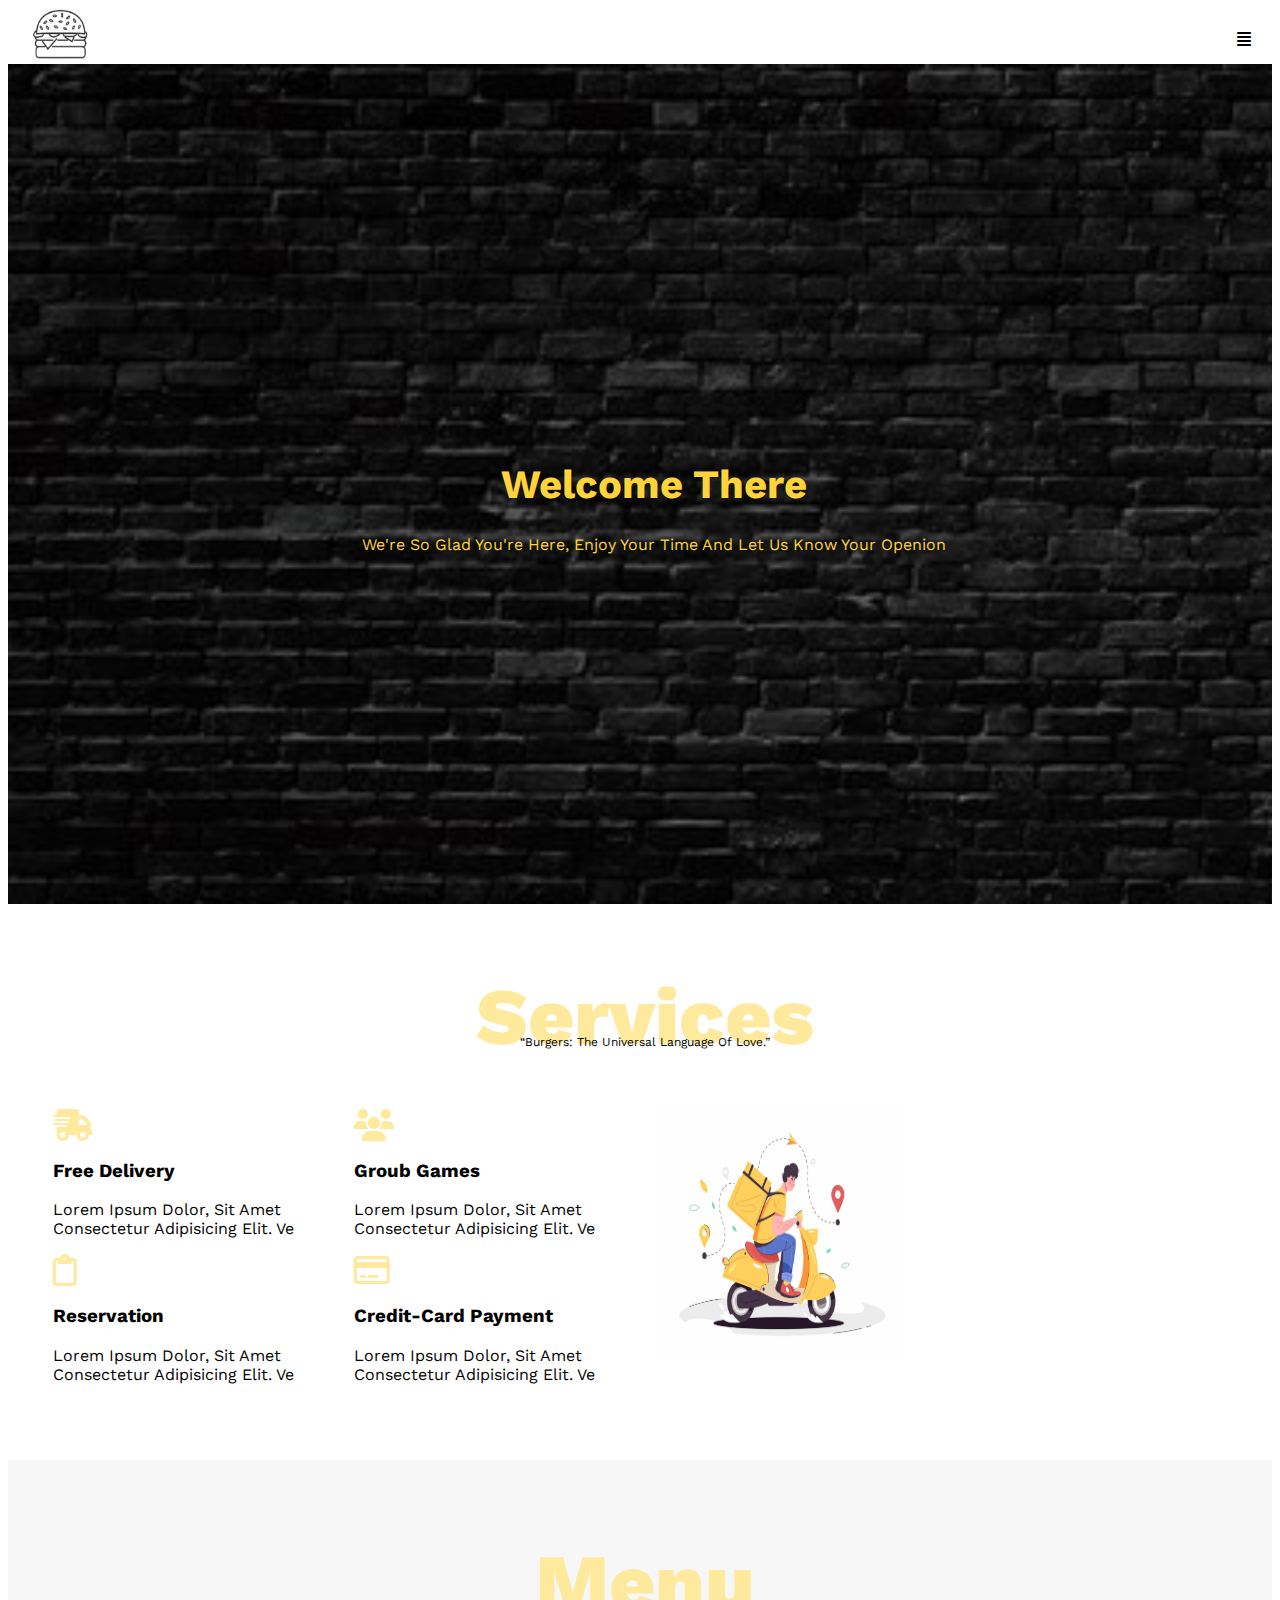
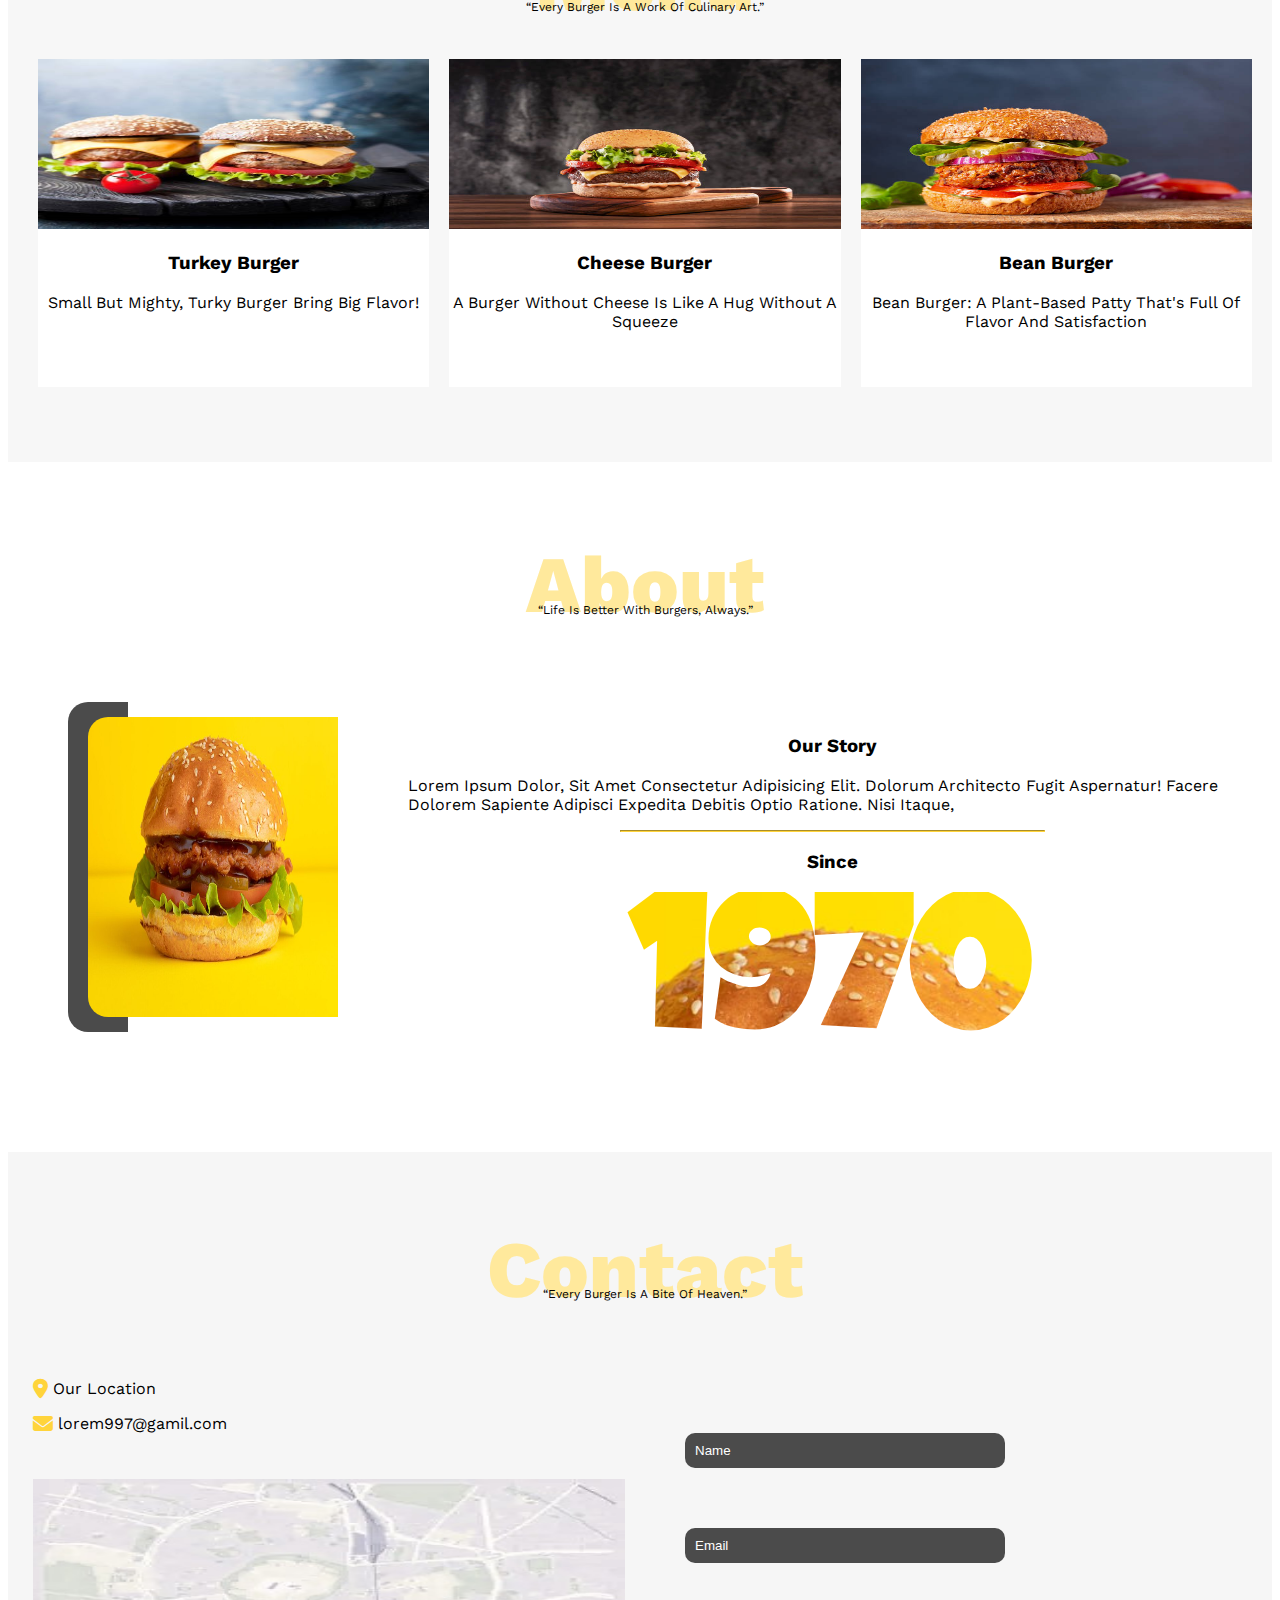
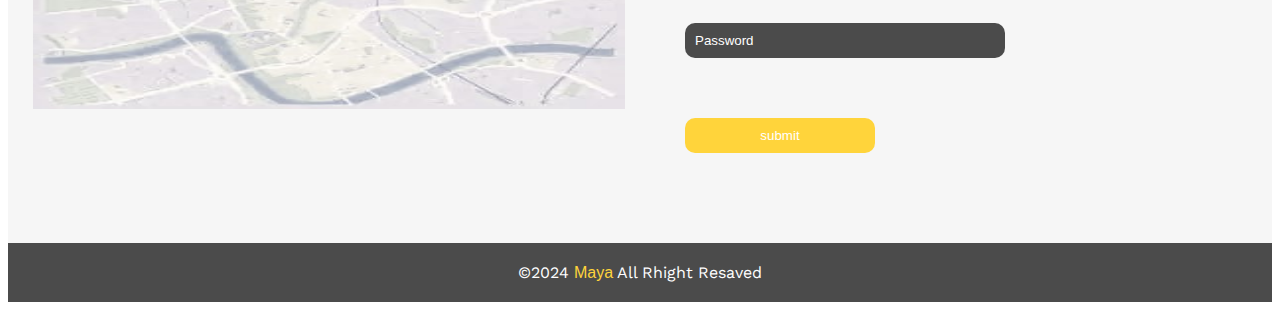
<file: index.html>
<!DOCTYPE html>
<html lang="en">
<head>
    <meta charset="UTF-8">
    <meta name="viewport" content="width=device-width, initial-scale=1.0">
    <meta name="description" content="description for this birger shop" >
    <link rel="stylesheet" href="css/style.css">
    <link rel="stylesheet" href="css/all.css">
    <link rel="stylesheet" href="css/all.min.css">
    <link rel="stylesheet" href="css/fontawesome.css">
    <link rel="preconnect" href="https://fonts.googleapis.com">
    <link rel="preconnect" href="https://fonts.gstatic.com" crossorigin>
    <link href="https://fonts.googleapis.com/css2?family=Work+Sans&display=swap" rel="stylesheet">
    <link rel="preconnect" href="https://fonts.googleapis.com">
    <link rel="preconnect" href="https://fonts.gstatic.com" crossorigin>
    <link href="https://fonts.googleapis.com/css2?family=Work+Sans:wght@700;800&display=swap" rel="stylesheet">
    <link rel="preconnect" href="https://fonts.googleapis.com">
    <link rel="preconnect" href="https://fonts.gstatic.com" crossorigin>
    <link href="https://fonts.googleapis.com/css2?family=Luckiest+Guy&display=swap" rel="stylesheet">
    <title>Burger Shope</title>
    <style>
        ::-webkit-scrollbar
        {
            width: 10px;
        }
        ::-webkit-scrollbar-thumb
        {
            background-color: #ffd43b;
        }
    </style>
</head>
<body>
    <header>
        <div class="container">
            <div class="logo">
                <img src="photo/LOGO-removebg-preview.png" alt="">
             </div>
            <div class="links">
                <i class="fa-solid fa-align-justify"></i>
                <ul>
                    <li><a href="#services">services</a></li>
                    <li><a href="#menu">menu</a></li>
                    <li><a href="#about">about</a></li>
                    <li><a href="#contact">contact</a></li>
                </ul>
            </div>
        </div>
    </header>
    <!-- starting with main -->
    <div class="main">
         <div class="lending">
            <div class="text">
                <h1>welcome there</h1>
                <p>we're so glad you're here, enjoy your time and let us know your openion </p>
            </div>
         </div>

    </div>
    <!-- ending  main -->
    <!-- strating with services -->
    <div class="services" id="services">
        <div class="container">
            <div class="special-heading">
                <h2>services</h2>
                <p>“Burgers: the universal language of love.”</p>
            </div>
            <div class="inside-container">
                <div class="colomun">
                    <div class="col">
                        <i class="fa-solid fa-truck-fast fa-2x"></i>
                        <div class="words">
                            <h3>free delivery</h3>
                            <p>Lorem ipsum dolor, sit amet consectetur adipisicing elit. Ve</p>
                        </div>
                    </div>
                    <div class="col">
                        <i class="fa-regular fa-clipboard fa-2x"></i>
                        <div class="words">
                            <h3>reservation</h3>
                            <p>Lorem ipsum dolor, sit amet consectetur adipisicing elit. Ve</p>
                        </div>
                    </div>
                </div>
                <div class="colomun">
                    <div class="col">
                        <i class="fa-solid fa-users fa-2x"></i>
                        <div class="words">
                            <h3>groub games</h3>
                            <p>Lorem ipsum dolor, sit amet consectetur adipisicing elit. Ve</p>
                        </div>
                    </div>
                    <div class="col">
                        <i class="fa-regular fa-credit-card fa-2x"></i>
                        <div class="words">
                            <h3>credit-card payment</h3>
                            <p>Lorem ipsum dolor, sit amet consectetur adipisicing elit. Ve</p>
                        </div>
                    </div>
                </div>
                <div class="colomun">
                    <div class="image">
                        <img src="photo/delivery_by_scooter_preview.jpg" alt="">
                    </div>
                </div>
            </div>
        </div>
    </div>
    <!-- ending services -->
    <!-- starting with menu -->
    <div class="menu" id="menu">
        <div class="container">
            <div class="special-heading">
                <h2>menu</h2>
                <p>“Every burger is a work of culinary art.”</p>
            </div>
            <div class="menu-inside">
                <div class="colom">
                    <img src="photo/turkyburger.jpg" alt="" width="140px" height="170px">
                    <div class="text">
                        <h3>turkey Burger</h3>
                        <p>small but mighty, turky burger bring big flavor!</p>
                    </div>
                </div>
                <div class="colom">
                    <img src="photo/cheese.jpg" alt="" width="140px" height="170px">
                    <div class="text">
                        <h3>cheese Burger</h3>
                        <p>A burger without cheese is like a hug without a squeeze</p>
                    </div>
                </div>
                <div class="colom">
                    <img src="photo/beanburger.jpg" alt="" width="140px" height="170px">
                    <div class="text">
                        <h3>bean burger</h3>
                        <p>bean burger: a plant-based patty that's full of flavor and satisfaction</p>
                    </div>
                </div>
            </div>
        </div>
    </div>
    <!-- ending menu -->
    <!-- starting with about -->
    <div class="about" id="about">
        <div class="container">
            <div class="special-heading">
                <h2>about</h2>
                <p>“Life is better with burgers, always.”</p>
            </div>
            <div class="about-inside">
                <div class="img">
                    <img src="photo/yellow.jpg" alt="" width="140px" height="170px">
                </div>
                <div class="os">
                    <h3>our story</h3>
                    <p>Lorem ipsum dolor, sit amet consectetur adipisicing elit. Dolorum architecto fugit aspernatur! Facere dolorem sapiente adipisci expedita debitis optio ratione. Nisi itaque,</p>
                    <hr>
                    <div class="s">
                        <h3>since</h3>
                        <p>1970</p>
                     </div>
                </div>
            </div>
        </div>
    </div>
    <!-- ending about -->
    <!-- starting with contact -->
    <div class="contact" id="contact">
        <div class="container">
            <div class="special-heading">
                <h2>contact</h2>
                 <p>“Every burger is a bite of heaven.”</p> 
            </div>
            <div class="contact-inside">
                <div class="con">
                    <div class="text">
                        <p><i class="fa-solid fa-location-dot fa-lg"></i> our location</p>
                        <p style="text-transform: lowercase;"><i class="fa-solid fa-envelope fa-lg "></i>  lorem997@gamil.com</p>
                    </div>
                    <div class="mab-image">
                        <img src="photo/Overhead-Map-of-Possible-Residential-Area-300x251.jpg" alt="">
                    </div>
                </div>
                <div class="con two">
                   <div class="form">
                    <form >
                        <input type="text" placeholder="Name" required>
                        <input type="email" placeholder="Email" required>
                        <input type="password" placeholder="Password" required>
                        <input type="submit" class="submit" value="submit">
                    </form>
                   </div>
                </div>
            </div>
        </div>
    </div>
    <!-- ending contact -->
    <footer>
        &copy;2024 <span>Maya</span> all rhight resaved
    </footer>
</body>
</html>
</file>
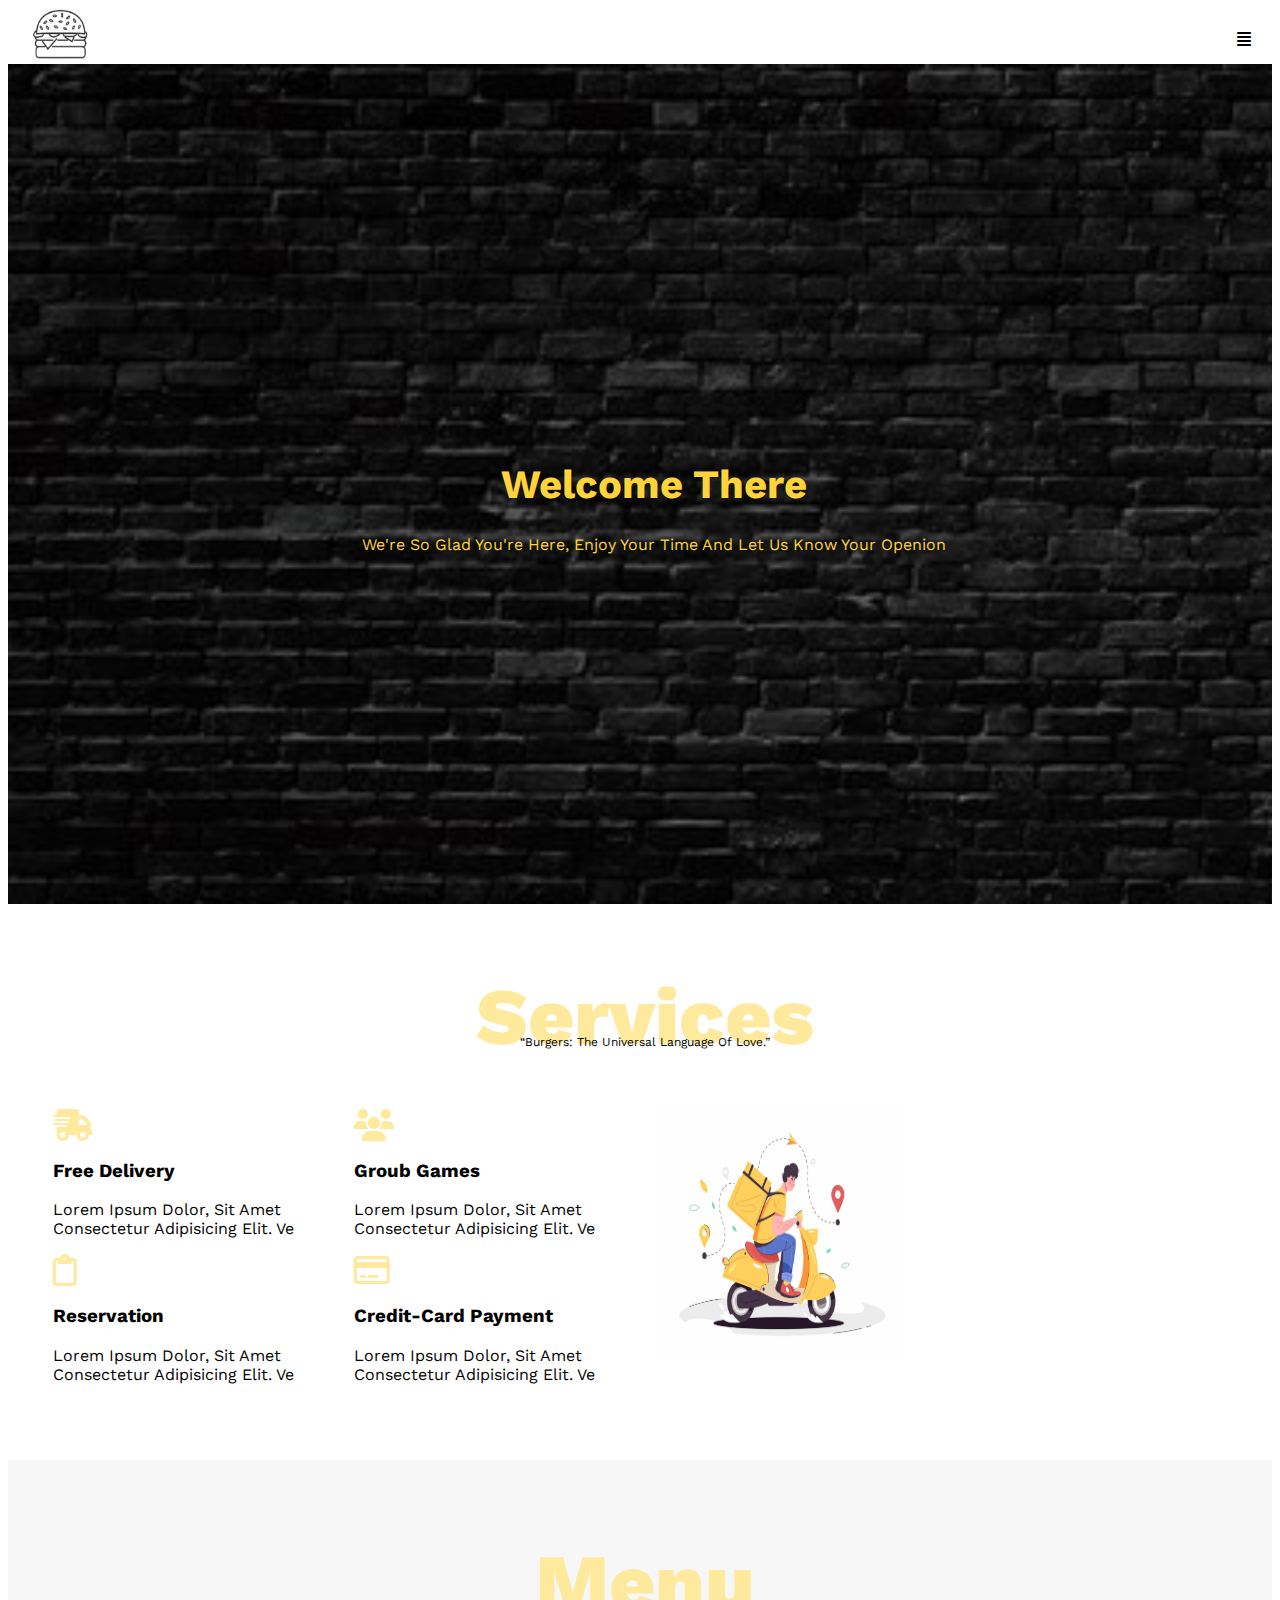
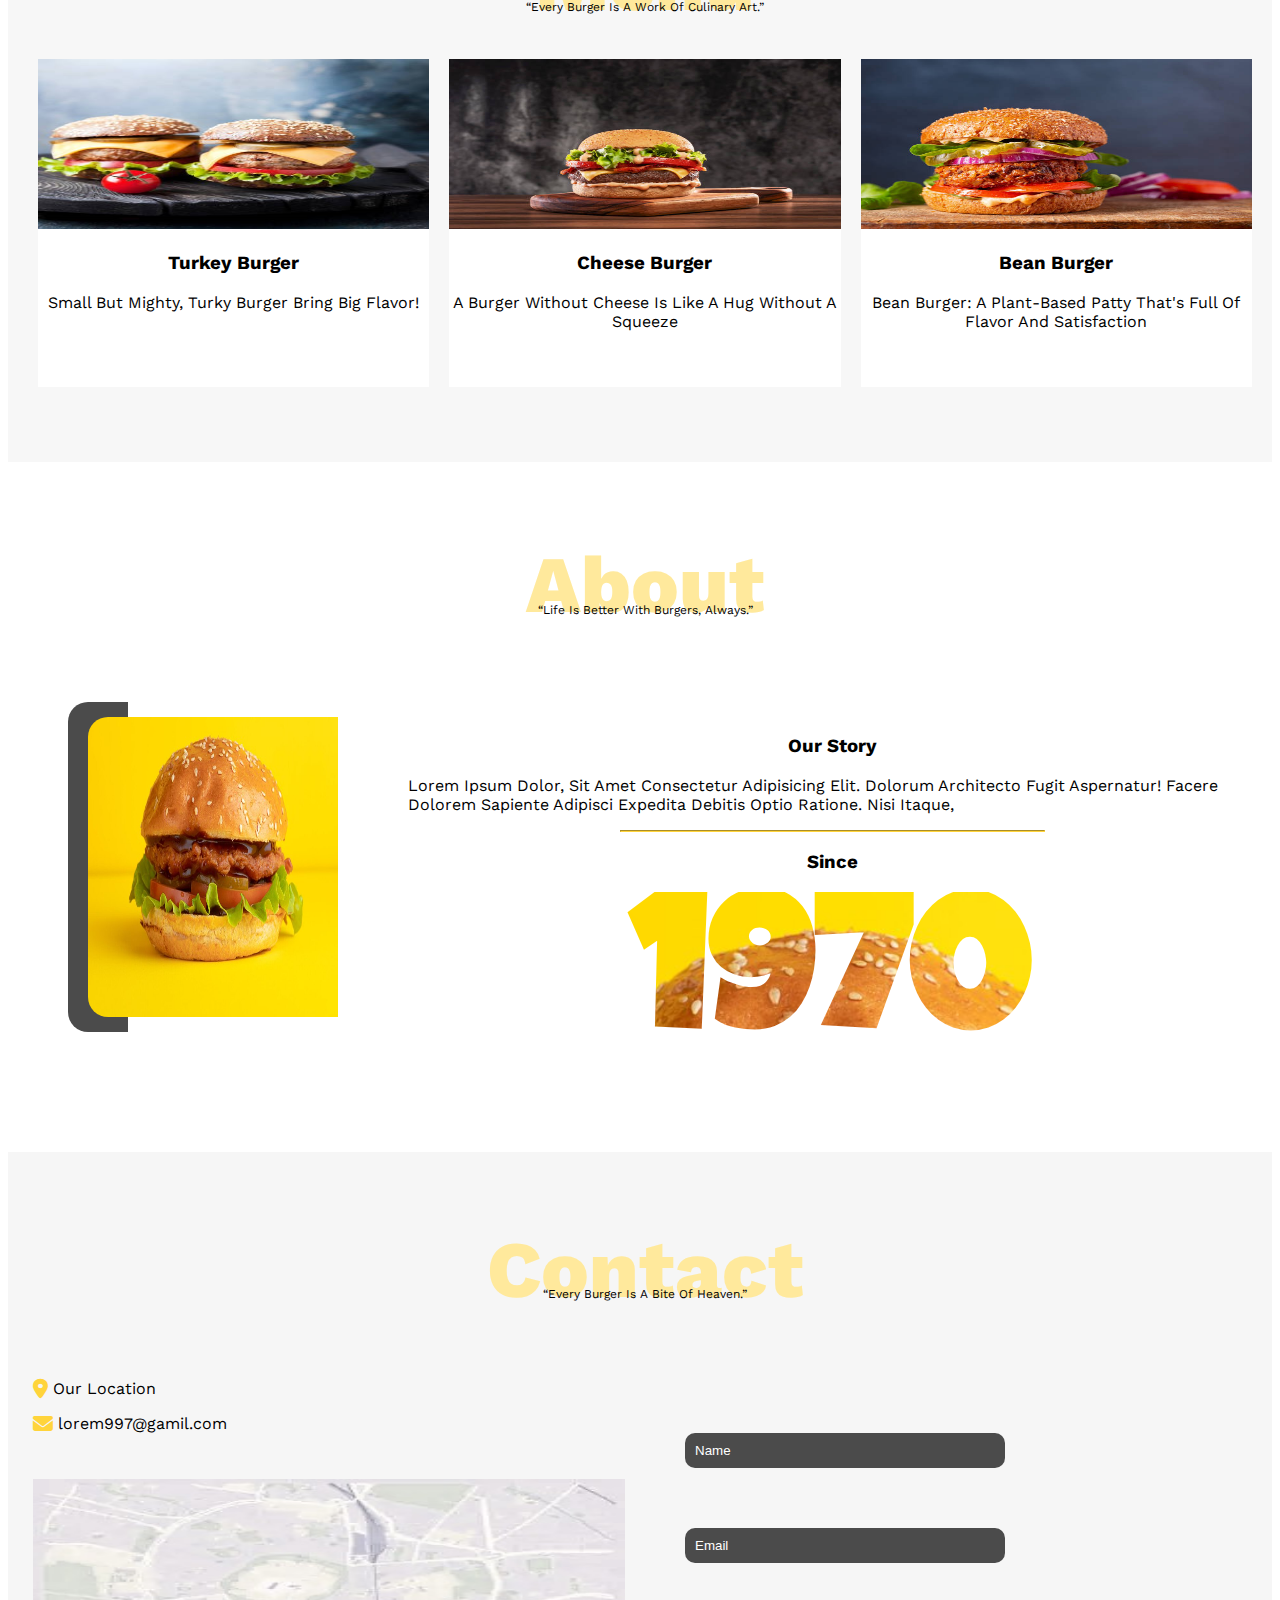
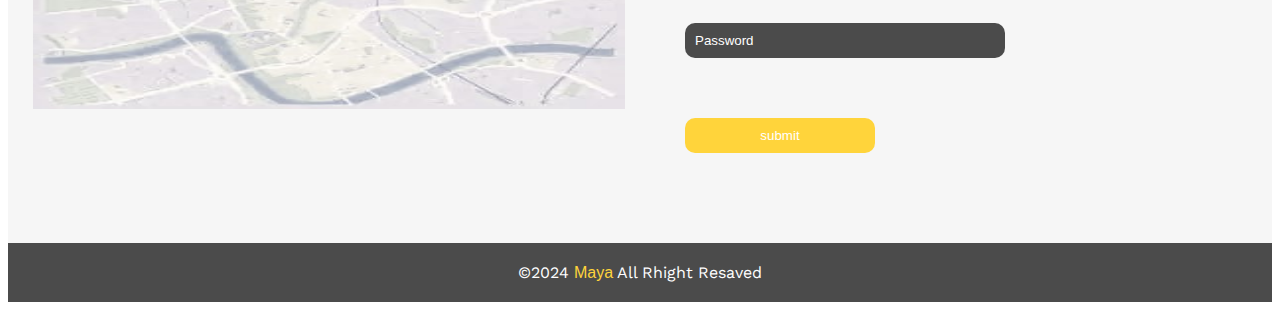
<file: burgershop.html>
<!DOCTYPE html>
<html lang="en">
<head>
    <meta charset="UTF-8">
    <meta name="viewport" content="width=device-width, initial-scale=1.0">
    <meta name="description" content="description for this birger shop" >
    <link rel="stylesheet" href="css/burgershop.css">
    <link rel="stylesheet" href="css/all.css">
    <link rel="stylesheet" href="css/all.min.css">
    <link rel="stylesheet" href="css/fontawesome.css">
    <link rel="preconnect" href="https://fonts.googleapis.com">
    <link rel="preconnect" href="https://fonts.gstatic.com" crossorigin>
    <link href="https://fonts.googleapis.com/css2?family=Work+Sans&display=swap" rel="stylesheet">
    <link rel="preconnect" href="https://fonts.googleapis.com">
    <link rel="preconnect" href="https://fonts.gstatic.com" crossorigin>
    <link href="https://fonts.googleapis.com/css2?family=Work+Sans:wght@700;800&display=swap" rel="stylesheet">
    <link rel="preconnect" href="https://fonts.googleapis.com">
    <link rel="preconnect" href="https://fonts.gstatic.com" crossorigin>
    <link href="https://fonts.googleapis.com/css2?family=Luckiest+Guy&display=swap" rel="stylesheet">
    <title>Burger Shope</title>
    <style>
        ::-webkit-scrollbar
        {
            width: 10px;
        }
        ::-webkit-scrollbar-thumb
        {
            background-color: #ffd43b;
        }
    </style>
</head>
<body>
    <header>
        <div class="container">
            <div class="logo">
                <img src="photo/LOGO-removebg-preview.png" alt="">
             </div>
            <div class="links">
                <i class="fa-solid fa-align-justify"></i>
                <ul>
                    <li><a href="#services">services</a></li>
                    <li><a href="#menu">menu</a></li>
                    <li><a href="#about">about</a></li>
                    <li><a href="#contact">contact</a></li>
                </ul>
            </div>
        </div>
    </header>
    <!-- starting with main -->
    <div class="main">
         <div class="lending">
            <div class="text">
                <h1>welcome there</h1>
                <p>we're so glad you're here, enjoy your time and let us know your openion </p>
            </div>
         </div>

    </div>
    <!-- ending  main -->
    <!-- strating with services -->
    <div class="services" id="services">
        <div class="container">
            <div class="special-heading">
                <h2>services</h2>
                <p>“Burgers: the universal language of love.”</p>
            </div>
            <div class="inside-container">
                <div class="colomun">
                    <div class="col">
                        <i class="fa-solid fa-truck-fast fa-2x"></i>
                        <div class="words">
                            <h3>free delivery</h3>
                            <p>Lorem ipsum dolor, sit amet consectetur adipisicing elit. Ve</p>
                        </div>
                    </div>
                    <div class="col">
                        <i class="fa-regular fa-clipboard fa-2x"></i>
                        <div class="words">
                            <h3>reservation</h3>
                            <p>Lorem ipsum dolor, sit amet consectetur adipisicing elit. Ve</p>
                        </div>
                    </div>
                </div>
                <div class="colomun">
                    <div class="col">
                        <i class="fa-solid fa-users fa-2x"></i>
                        <div class="words">
                            <h3>groub games</h3>
                            <p>Lorem ipsum dolor, sit amet consectetur adipisicing elit. Ve</p>
                        </div>
                    </div>
                    <div class="col">
                        <i class="fa-regular fa-credit-card fa-2x"></i>
                        <div class="words">
                            <h3>credit-card payment</h3>
                            <p>Lorem ipsum dolor, sit amet consectetur adipisicing elit. Ve</p>
                        </div>
                    </div>
                </div>
                <div class="colomun">
                    <div class="image">
                        <img src="photo/delivery_by_scooter_preview.jpg" alt="">
                    </div>
                </div>
            </div>
        </div>
    </div>
    <!-- ending services -->
    <!-- starting with menu -->
    <div class="menu" id="menu">
        <div class="container">
            <div class="special-heading">
                <h2>menu</h2>
                <p>“Every burger is a work of culinary art.”</p>
            </div>
            <div class="menu-inside">
                <div class="colom">
                    <img src="photo/turkyburger.jpg" alt="" width="140px" height="170px">
                    <div class="text">
                        <h3>turkey Burger</h3>
                        <p>small but mighty, turky burger bring big flavor!</p>
                    </div>
                </div>
                <div class="colom">
                    <img src="photo/cheese.jpg" alt="" width="140px" height="170px">
                    <div class="text">
                        <h3>cheese Burger</h3>
                        <p>A burger without cheese is like a hug without a squeeze</p>
                    </div>
                </div>
                <div class="colom">
                    <img src="photo/beanburger.jpg" alt="" width="140px" height="170px">
                    <div class="text">
                        <h3>bean burger</h3>
                        <p>bean burger: a plant-based patty that's full of flavor and satisfaction</p>
                    </div>
                </div>
            </div>
        </div>
    </div>
    <!-- ending menu -->
    <!-- starting with about -->
    <div class="about" id="about">
        <div class="container">
            <div class="special-heading">
                <h2>about</h2>
                <p>“Life is better with burgers, always.”</p>
            </div>
            <div class="about-inside">
                <div class="img">
                    <img src="photo/yellow.jpg" alt="" width="140px" height="170px">
                </div>
                <div class="os">
                    <h3>our story</h3>
                    <p>Lorem ipsum dolor, sit amet consectetur adipisicing elit. Dolorum architecto fugit aspernatur! Facere dolorem sapiente adipisci expedita debitis optio ratione. Nisi itaque,</p>
                    <hr>
                    <div class="s">
                        <h3>since</h3>
                        <p>1970</p>
                     </div>
                </div>
            </div>
        </div>
    </div>
    <!-- ending about -->
    <!-- starting with contact -->
    <div class="contact" id="contact">
        <div class="container">
            <div class="special-heading">
                <h2>contact</h2>
                 <p>“Every burger is a bite of heaven.”</p> 
            </div>
            <div class="contact-inside">
                <div class="con">
                    <div class="text">
                        <p><i class="fa-solid fa-location-dot fa-lg"></i> our location</p>
                        <p style="text-transform: lowercase;"><i class="fa-solid fa-envelope fa-lg "></i>  lorem997@gamil.com</p>
                    </div>
                    <div class="mab-image">
                        <img src="photo/Overhead-Map-of-Possible-Residential-Area-300x251.jpg" alt="">
                    </div>
                </div>
                <div class="con two">
                   <div class="form">
                    <form >
                        <input type="text" placeholder="Name" required>
                        <input type="email" placeholder="Email" required>
                        <input type="password" placeholder="Password" required>
                        <input type="submit" class="submit" value="submit">
                    </form>
                   </div>
                </div>
            </div>
        </div>
    </div>
    <!-- ending contact -->
    <footer>
        &copy;2024 <span>Maya</span> all rhight resaved
    </footer>
</body>
</html>
</file>
<file: css/style.css>
*
{
    box-sizing: border-box;
}
body
{
    font-family: 'Work Sans', sans-serif;
    text-transform: capitalize;
}
:root
{
    --main-color:#ffd43b;
    --main-paddding:60px;
    --secoundry-color:#ffe99c;
}
@media (max-width:767px) {
    .colomun  .image img
    {
        display: none;
    }
    .about-inside
    {
        flex-direction: column;
    }  
}
@media (max-width:975px)
{
    .colomun  .image img
    {
        display: none;
    }   
 
}
@media (min-width:768px) and (max-width:773px) {
    
    .about-inside .img::before
    {
       display: none;
    }
}
.container
{
    padding-left: 25px;
    padding-right: 15px;
    margin-left: auto;
    margin-right: auto;
}
header
{   
    padding: 20px;
   
}
header .container
{
    display: flex;
    justify-content: space-between;
   
}
header .container .logo
{
    margin: -19px -20px
}
header .container .logo img
{
    width: 55px;
    height: 50px;
}
header .container .links
{
    position: relative;
}
header .container .links i
{
    position: absolute;
    left: 0px;
    top: 3px;
}
header .links ul
{
    list-style: none;
    margin:5px 0;
    padding: 0;
    background-color: #9b9b9b62;
    position: absolute;
    right: -20px;
    min-width: 200px;
    top: 100%;
    display: none;
    z-index: 1;
    border-top-right-radius: 15px;
    border-bottom-left-radius: 15px;
}
header .container ul li a
{
    display: block;
    padding: 15px;
    text-decoration: none;
    color: white;
    transition: 0.3s;
}
header .container  .links:hover ul
{
    display: block;
}
header .container ul li a:hover
{
    color: var(--main-color);
    padding-left: 25px;
    border-left: 4px solid var(--main-color);
    
}
/* start with main */
.lending
{
    background-image: url("../photo/background.jpg");
    background-size:cover ;
    height: calc(100vh - 60px);
    position: relative;
}
.lending .text 
{
   position: absolute;
   color: var(--main-color);
   top: 50%;
   left: 32%;
   transform: translate(-50px, -50px);
   text-align: center;
}
.lending .text h1
{
    font-weight: 700;
    font-size: 40px;
}
.services
{
    padding-bottom: var(--main-paddding);
    padding-bottom: var(--main-paddding);
}
.special-heading 
{
    
    text-align: center;
}
.special-heading h2
{
    font-size: 80px;
    font-weight: 800;
    color:var(--secoundry-color);
    
}
.special-heading p
{
    margin-top: -95px;
    font-size: 12px;
}
@media (max-width:767px) {
    .special-heading h2
    {
        font-size: 50px;
        max-width: 100%;
    }
}
.services .container .inside-container
{
    display: grid;
    grid-template-columns: repeat(auto-fill,minmax(300px,1fr));
    margin-top: 60px;
    margin-left: 20px;
}
.colomun .col i
{
    color: #ffe99c;
}
.colomun  .image img
{
    width: 250px;
    height: 250px;
}
.menu
{
    background-color: #f6f6f6d7;
    padding-top: 10px;
    padding-bottom:70px;
}
.menu-inside
{
    display: grid;
    grid-template-columns: repeat(auto-fill,minmax(300px,1fr));
    gap: 10px;
    margin-top: 40px;
    
}
.menu-inside .colom
{
    background-color: white;
    margin: 5px;
    text-align: center;
    padding-bottom: 40px;

}
@media (max-width:767px) 
{
    .menu-inside .colom
    {
       max-width: 70%;
    }
}
.menu-inside .colom img{
    width: 100%;
}
.about
{
    padding-top: 10px;
    padding-bottom: var(--main-paddding);
}
.about .about-inside
{   
    margin-top: 100px;
    display: flex;
    flex-wrap: wrap;
    justify-content: space-between;
    margin-left: 25px;
    
}
.about-inside .os
{
    flex-basis: calc(100% - 350px);
}
.about .about-inside .img
{
    position: relative;
    width: 250px;
    height: 375px;
}
.about .about-inside .img img
{
   height: 300px;
   width: 250px;
   margin-left: 30px;
   border-top-left-radius: 20px;
   border-bottom-left-radius: 20px;

}
.about-inside .img::before
{
    content: "";
    width: 60px;
    height: 330px;
    background-color: #4b4b4b;
    position: absolute;
    top: -15px;
    left: 10px;
    z-index: -1;
    border-bottom-left-radius: 20px;
    border-top-left-radius: 20px;
}

hr
{
    width: 50%;
    display: block;
    border-color: var(--main-color);
    
}
.about-inside .os  h3
{
    text-align: center;
}
.about-inside .os .s p
{
    font-family: 'Luckiest Guy', cursive;
    font-size: 15vw;
    font-weight: bold;
    margin: unset;
    background-image: url("../photo/yellow.jpg");
    background-size: cover;
    background-clip: text;
    color: transparent;
    text-align: center; 
}
.contact
{
    background-color: #f6f6f6;
    padding-top: 5px;
    padding-bottom:var(--main-paddding) ;
}
.contact .contact-inside
{
    display: grid;
    grid-template-columns: repeat(auto-fill,minmax(400px,1fr));
    gap: 40px;
    margin-top: 10px;

}
.contact .contact-inside .con
{
    margin-top: 50px;
    padding-bottom: 0px;
}
.contact .contact-inside .con .mab-image img
{
    margin-top: 30px;
    width: 100%;
    max-width: 100%;
    height: 230px;
}
@media (max-width:767px) 
{
    .contact .contact-inside .con .mab-image img
    {
        width: 60%;
    }
}
.two .form 
{
   margin-top: 40px;
}

.con .text i
{
    color: var(--main-color);
}
form input
{
    
    margin: 30px 20px;
    padding: 10px;
    border: none;
    background-color: #4b4b4b;
    text-align:start;
    border-radius:10px ;
    width: 320px;
    max-width: 100%;
    color: white;
    cursor: var(--main-color);
}
form input::placeholder
{
    color: white;
}
form  .submit
{
    margin: 30px 20px;
    padding: 10px;
    border: none;
    background-color: var(--main-color);
    text-align:start;
    border-radius:10px ;
    width: 190px;
    text-align: center;
    color: white;
    cursor: pointer;
}
@media (max-width:767px) 
{
    form input
    {
        width: 250px;
    }
}
footer
{
    padding: 20px;
    text-align: center;
    background-color: #4b4b4b;
    color: white;
}
footer span
{
    color: var(--main-color);
    font-family:'Gill Sans', 'Gill Sans MT', Calibri, 'Trebuchet MS', sans-serif;
}
</file>
<file: css/burgershop.css>
*
{
    box-sizing: border-box;
}
body
{
    font-family: 'Work Sans', sans-serif;
    text-transform: capitalize;
}
:root
{
    --main-color:#ffd43b;
    --main-paddding:60px;
    --secoundry-color:#ffe99c;
}
@media (max-width:767px) {
    .colomun  .image img
    {
        display: none;
    }
    .about-inside
    {
        flex-direction: column;
    }  
}
@media (max-width:975px)
{
    .colomun  .image img
    {
        display: none;
    }   
 
}
@media (min-width:768px) and (max-width:773px) {
    
    .about-inside .img::before
    {
       display: none;
    }
}
.container
{
    padding-left: 25px;
    padding-right: 15px;
    margin-left: auto;
    margin-right: auto;
}
header
{   
    padding: 20px;
   
}
header .container
{
    display: flex;
    justify-content: space-between;
   
}
header .container .logo
{
    margin: -19px -20px
}
header .container .logo img
{
    width: 55px;
    height: 50px;
}
header .container .links
{
    position: relative;
}
header .container .links i
{
    position: absolute;
    left: 0px;
    top: 3px;
}
header .links ul
{
    list-style: none;
    margin:5px 0;
    padding: 0;
    background-color: #9b9b9b62;
    position: absolute;
    right: -20px;
    min-width: 200px;
    top: 100%;
    display: none;
    z-index: 1;
    border-top-right-radius: 15px;
    border-bottom-left-radius: 15px;
}
header .container ul li a
{
    display: block;
    padding: 15px;
    text-decoration: none;
    color: white;
    transition: 0.3s;
}
header .container  .links:hover ul
{
    display: block;
}
header .container ul li a:hover
{
    color: var(--main-color);
    padding-left: 25px;
    border-left: 4px solid var(--main-color);
    
}
/* start with main */
.lending
{
    background-image: url("../photo/background.jpg");
    background-size:cover ;
    height: calc(100vh - 60px);
    position: relative;
}
.lending .text 
{
   position: absolute;
   color: var(--main-color);
   top: 50%;
   left: 32%;
   transform: translate(-50px, -50px);
   text-align: center;
}
.lending .text h1
{
    font-weight: 700;
    font-size: 40px;
}
.services
{
    padding-bottom: var(--main-paddding);
    padding-bottom: var(--main-paddding);
}
.special-heading 
{
    
    text-align: center;
}
.special-heading h2
{
    font-size: 80px;
    font-weight: 800;
    color:var(--secoundry-color);
    
}
.special-heading p
{
    margin-top: -95px;
    font-size: 12px;
}
@media (max-width:767px) {
    .special-heading h2
    {
        font-size: 50px;
        max-width: 100%;
    }
}
.services .container .inside-container
{
    display: grid;
    grid-template-columns: repeat(auto-fill,minmax(300px,1fr));
    margin-top: 60px;
    margin-left: 20px;
}
.colomun .col i
{
    color: #ffe99c;
}
.colomun  .image img
{
    width: 250px;
    height: 250px;
}
.menu
{
    background-color: #f6f6f6d7;
    padding-top: 10px;
    padding-bottom:70px;
}
.menu-inside
{
    display: grid;
    grid-template-columns: repeat(auto-fill,minmax(300px,1fr));
    gap: 10px;
    margin-top: 40px;
    
}
.menu-inside .colom
{
    background-color: white;
    margin: 5px;
    text-align: center;
    padding-bottom: 40px;

}
@media (max-width:767px) 
{
    .menu-inside .colom
    {
       max-width: 70%;
    }
}
.menu-inside .colom img{
    width: 100%;
}
.about
{
    padding-top: 10px;
    padding-bottom: var(--main-paddding);
}
.about .about-inside
{   
    margin-top: 100px;
    display: flex;
    flex-wrap: wrap;
    justify-content: space-between;
    margin-left: 25px;
    
}
.about-inside .os
{
    flex-basis: calc(100% - 350px);
}
.about .about-inside .img
{
    position: relative;
    width: 250px;
    height: 375px;
}
.about .about-inside .img img
{
   height: 300px;
   width: 250px;
   margin-left: 30px;
   border-top-left-radius: 20px;
   border-bottom-left-radius: 20px;

}
.about-inside .img::before
{
    content: "";
    width: 60px;
    height: 330px;
    background-color: #4b4b4b;
    position: absolute;
    top: -15px;
    left: 10px;
    z-index: -1;
    border-bottom-left-radius: 20px;
    border-top-left-radius: 20px;
}

hr
{
    width: 50%;
    display: block;
    border-color: var(--main-color);
    
}
.about-inside .os  h3
{
    text-align: center;
}
.about-inside .os .s p
{
    font-family: 'Luckiest Guy', cursive;
    font-size: 15vw;
    font-weight: bold;
    margin: unset;
    background-image: url("../photo/yellow.jpg");
    background-size: cover;
    background-clip: text;
    color: transparent;
    text-align: center; 
}
.contact
{
    background-color: #f6f6f6;
    padding-top: 5px;
    padding-bottom:var(--main-paddding) ;
}
.contact .contact-inside
{
    display: grid;
    grid-template-columns: repeat(auto-fill,minmax(400px,1fr));
    gap: 40px;
    margin-top: 10px;

}
.contact .contact-inside .con
{
    margin-top: 50px;
    padding-bottom: 0px;
}
.contact .contact-inside .con .mab-image img
{
    margin-top: 30px;
    width: 100%;
    max-width: 100%;
    height: 230px;
}
@media (max-width:767px) 
{
    .contact .contact-inside .con .mab-image img
    {
        width: 60%;
    }
}
.two .form 
{
   margin-top: 40px;
}

.con .text i
{
    color: var(--main-color);
}
form input
{
    
    margin: 30px 20px;
    padding: 10px;
    border: none;
    background-color: #4b4b4b;
    text-align:start;
    border-radius:10px ;
    width: 320px;
    max-width: 100%;
    color: white;
    cursor: var(--main-color);
}
form input::placeholder
{
    color: white;
}
form  .submit
{
    margin: 30px 20px;
    padding: 10px;
    border: none;
    background-color: var(--main-color);
    text-align:start;
    border-radius:10px ;
    width: 190px;
    text-align: center;
    color: white;
    cursor: pointer;
}
@media (max-width:767px) 
{
    form input
    {
        width: 250px;
    }
}
footer
{
    padding: 20px;
    text-align: center;
    background-color: #4b4b4b;
    color: white;
}
footer span
{
    color: var(--main-color);
    font-family:'Gill Sans', 'Gill Sans MT', Calibri, 'Trebuchet MS', sans-serif;
}
</file>
